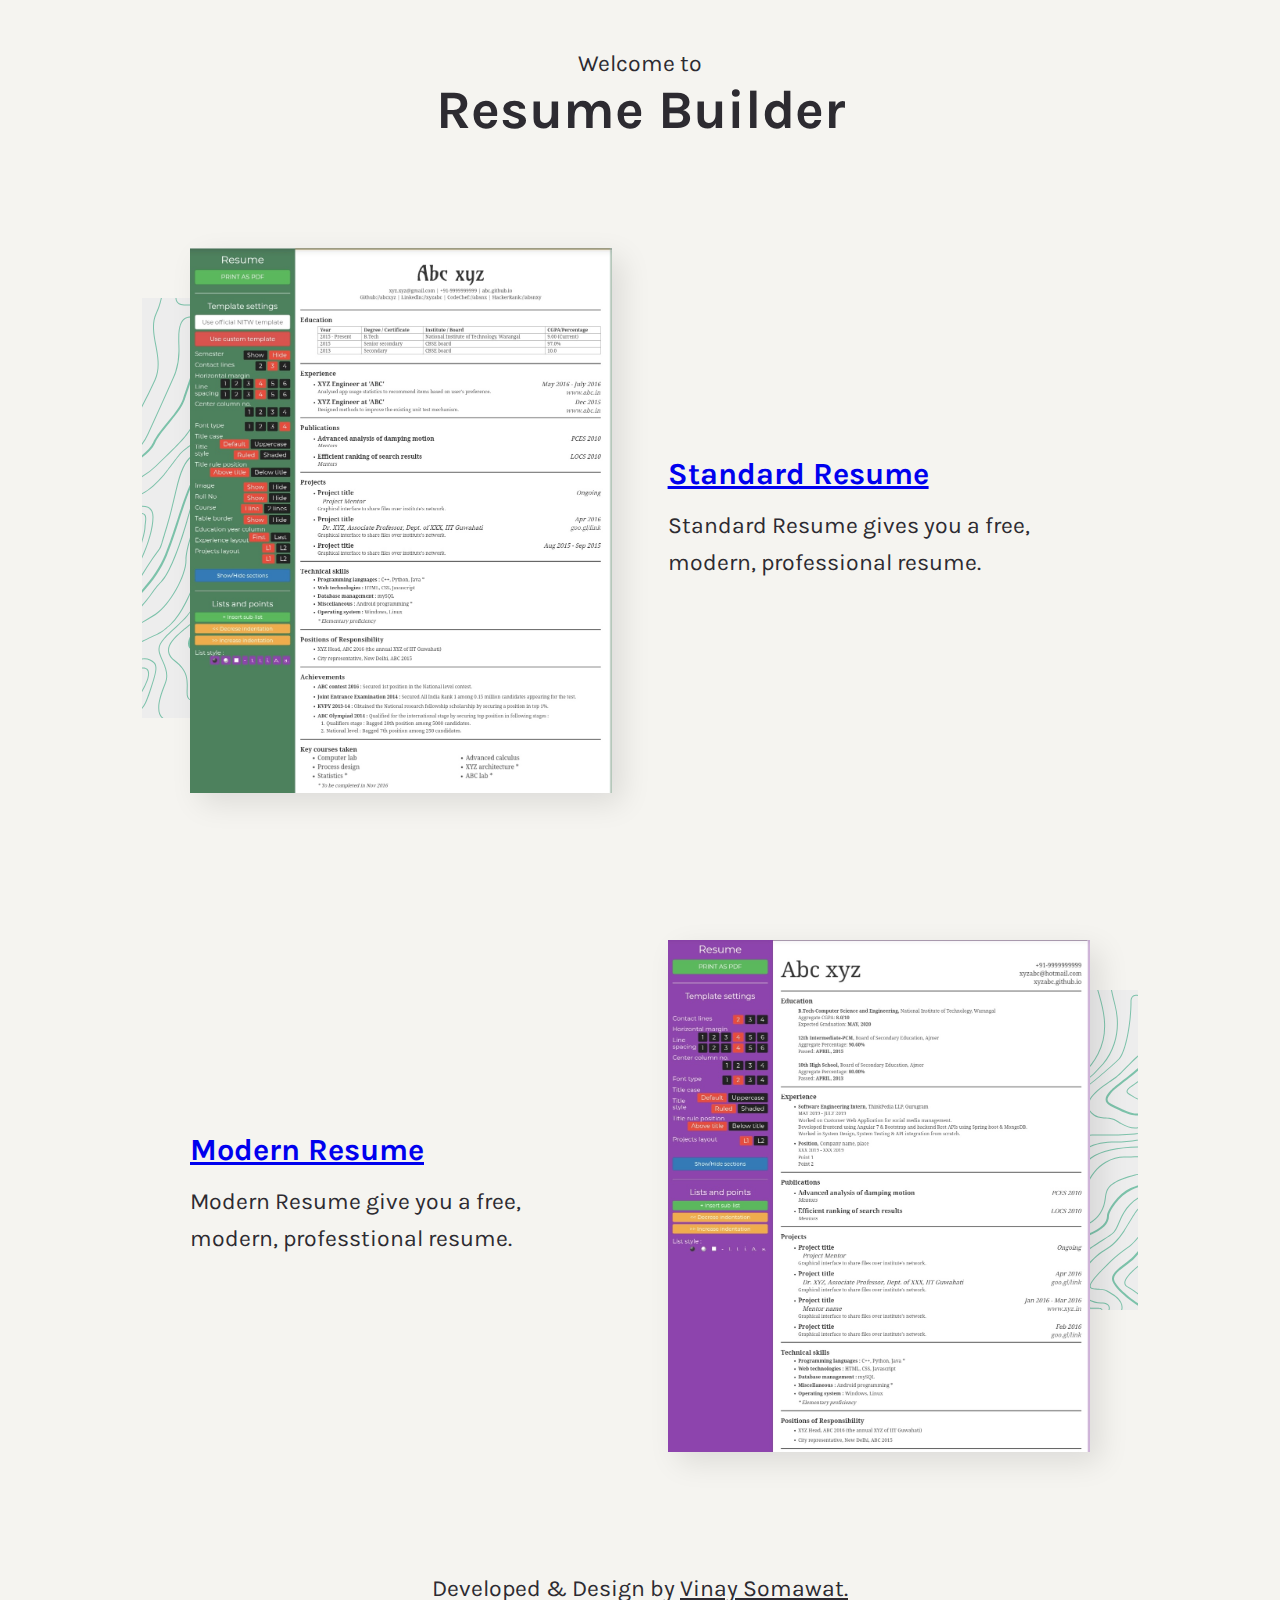
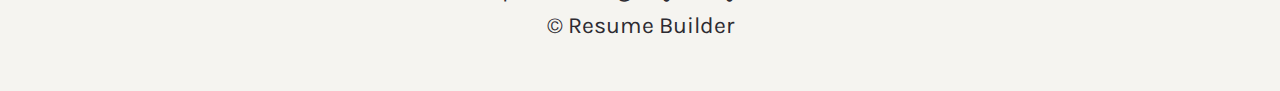
<file: index.html>
<!doctype html>
<html lang="en-us">

    <head>

        <!-- OPL Demos Google Analytics -->
        <script>
            (function(i,s,o,g,r,a,m){i['GoogleAnalyticsObject']=r;i[r]=i[r]||function(){
            (i[r].q=i[r].q||[]).push(arguments)},i[r].l=1*new Date();a=s.createElement(o),
            m=s.getElementsByTagName(o)[0];a.async=1;a.src=g;m.parentNode.insertBefore(a,m)
            })(window,document,'script','//www.google-analytics.com/analytics.js','ga');
            ga('create', 'UA-3920997-4', 'auto');
            ga('send', 'pageview');
        </script>

        <!-- Meta -->
        <meta charset="utf-8">
        <meta http-equiv="x-ua-compatible" content="ie=edge">
        <meta name="viewport" content="width=device-width,initial-scale=1">

        <title>Resume Builder</title>
        <meta name="description" content="">
        <meta name="robots" content="noindex, nofollow" />

        <!-- The compiled CSS file -->
        <link rel="stylesheet" href="css/production.css">

        <!-- Web fonts -->
        <link href="https://fonts.googleapis.com/css?family=Karla:400,700" rel="stylesheet">

        <!-- favicon.ico. Place these in the root directory. -->
        <link rel="shortcut icon" href="favicon.ico">

    </head>

    <body>


    <!-- Header -->
    <header class="pt2 pb1 align--center">
        <div class="container">
            <p>Welcome to</p>
            <h1 title="Camp Chippewa">Resume Builder</h1>
        </div>
    </header>

    <!-- Body -->
    <main>
        
        <div class="container">

            <!-- Info -->
            <section class="grid-row grid-row--center">
                <!-- Cabin -->
                <div class="grid-column span-half pt3 pb3 mobile-m order-1">
                    <div class="relative">
                        <a href="1/index.html"><img class="info-image relative z2" src="./img/resume-1.jpeg" alt="Cabin"></a>
                        <div class="pattern pattern--left-down absolute z1"></div>
                    </div>
                </div>
                <div class="grid-column span-half pt3 pb3 mobile-m order-2">
                    <a href="1/index.html"><h3>Standard Resume</h3></a>
                    <p>Standard Resume gives you a free, modern, professional resume.</p>
                </div>
                <!-- Teepees -->
                <div class="grid-column span-half pt3 pb3 mobile-m order-4">
                    <a href="2/index.html"><h3>Modern Resume</h3></a>
                    <p>Modern Resume give you a free, modern, professtional resume.</p>
                </div>
                <div class="grid-column span-half pt3 pb3 mobile-m order-3">
                    <div class="relative">
                        <a href="2/index.html"><img class="info-image relative z2" src="./img/resume-2.jpeg" alt="Teepee"></a>
                        <div class="pattern pattern--right-middle absolute z1"></div>
                    </div>
                </div>
            </section>
                <!-- Fishing
                <div class="grid-column span-half pt3 pb3 mobile-m order-5">
                    <div class="relative">
                        <img class="info-image relative z2" src="./img/fishing.jpg" alt="Fishing">
                        <div class="pattern pattern--left-up absolute z1"></div>
                    </div>
                </div>
                <div class="grid-column span-half pt3 pb3 mobile-m order-6">
                    <h3>Fishing</h3>
                    <p>Que Manilium, ab iisque M. Intellegi quidem, ut propter aliam quampiam rem, verbi gratia propter voluptatem, nos amemus; An eum locum libenter invisit&nbsp;ultimas.</p>
                </div> 
                <!-- Archery 
                <div class="grid-column span-half pt3 pb3 mobile-m order-8">
                    <h3>Archery</h3>
                    <p>At ille pellit, qui permulcet sensum voluptate. Quid in isto egregio tuo officio et tanta fide-sic enim existimo-ad corpus refers? Nec vero sum nescius esse utilitatem in&nbsp;historia.</p>
                </div>
                <div class="grid-column span-half pt3 pb3 mobile-m order-7">
                    <div class="relative">
                        <img class="info-image relative z2" src="./img/archery.jpg" alt="Archery">
                        <div class="pattern pattern--right-down absolute z1"></div>
                    </div>
                </div>
                <!-- Canoeing 
                <div class="grid-column span-half pt3 pb3 mobile-m order-9">
                    <div class="relative">
                        <img class="info-image relative z2" src="./img/canoeing.jpg" alt="Canoeing">
                        <div class="pattern pattern--left-middle absolute z1"></div>
                    </div>
                </div>
                <div class="grid-column span-half pt3 pb3 mobile-m order-10">
                    <h3>Canoeing</h3>
                    <p>Nam si propter voluptatem, quae est ista laus, quae possit e macello peti? Sin te auctoritas commovebat, nobisne omnibus et Platoni ipsi nescio quem illum&nbsp;anteponebas.</p>
                </div>
            </section>

        </div>

        <!-- Pricing 
        <section class="align--center pt2 pb3">
            <p class="h2">Rent the whole place for $3,670/night.</p>
            <p>Maximum of 40 people.</p>
        </section>

        <!-- Contact
        <section class="bg--secondary-color pt3 pb3">
            <div class="container">
                <div class="mb2 align--center">
                    <h3 class="mb1">Contact us to get started</h3>
                    <p>We'll reply when we get back from&nbsp;fishing.</p>
                </div>
                <form>
                    <div class="grid-row">
                        <div class="grid-column span-half mt1">
                            <label class="label" for="name">Name</label>
                            <input class="form-control" id="name">
                        </div>
                        <div class="grid-column span-half mt1">
                            <label class="label" for="email">Email</label>
                            <input class="form-control" id="email" type="email">
                        </div>
                    </div>
                    <label class="label mt1" for="dates">Timeline</label>
                    <input class="form-control" id="dates">
                    <label class="label mt1" for="message">Message</label>
                    <textarea class="form-control" id="message"></textarea>
                    <div class="align--right mt1">
                        <button class="btn btn--outline">Send</button>
                    </div>
                </form>
            </div>
        </section> -->
        </div>
    </main>

    <!-- Footer -->
    <footer class="pt2 pb2">
        <div class="container align--center">
            <p>Developed & Design by <a href="https://vinaysomawat.github.io/" class="link">Vinay Somawat.</a></p>
            <p>&copy; Resume Builder</p>
        </div>
    </footer>

    </body>
</html>
</file>
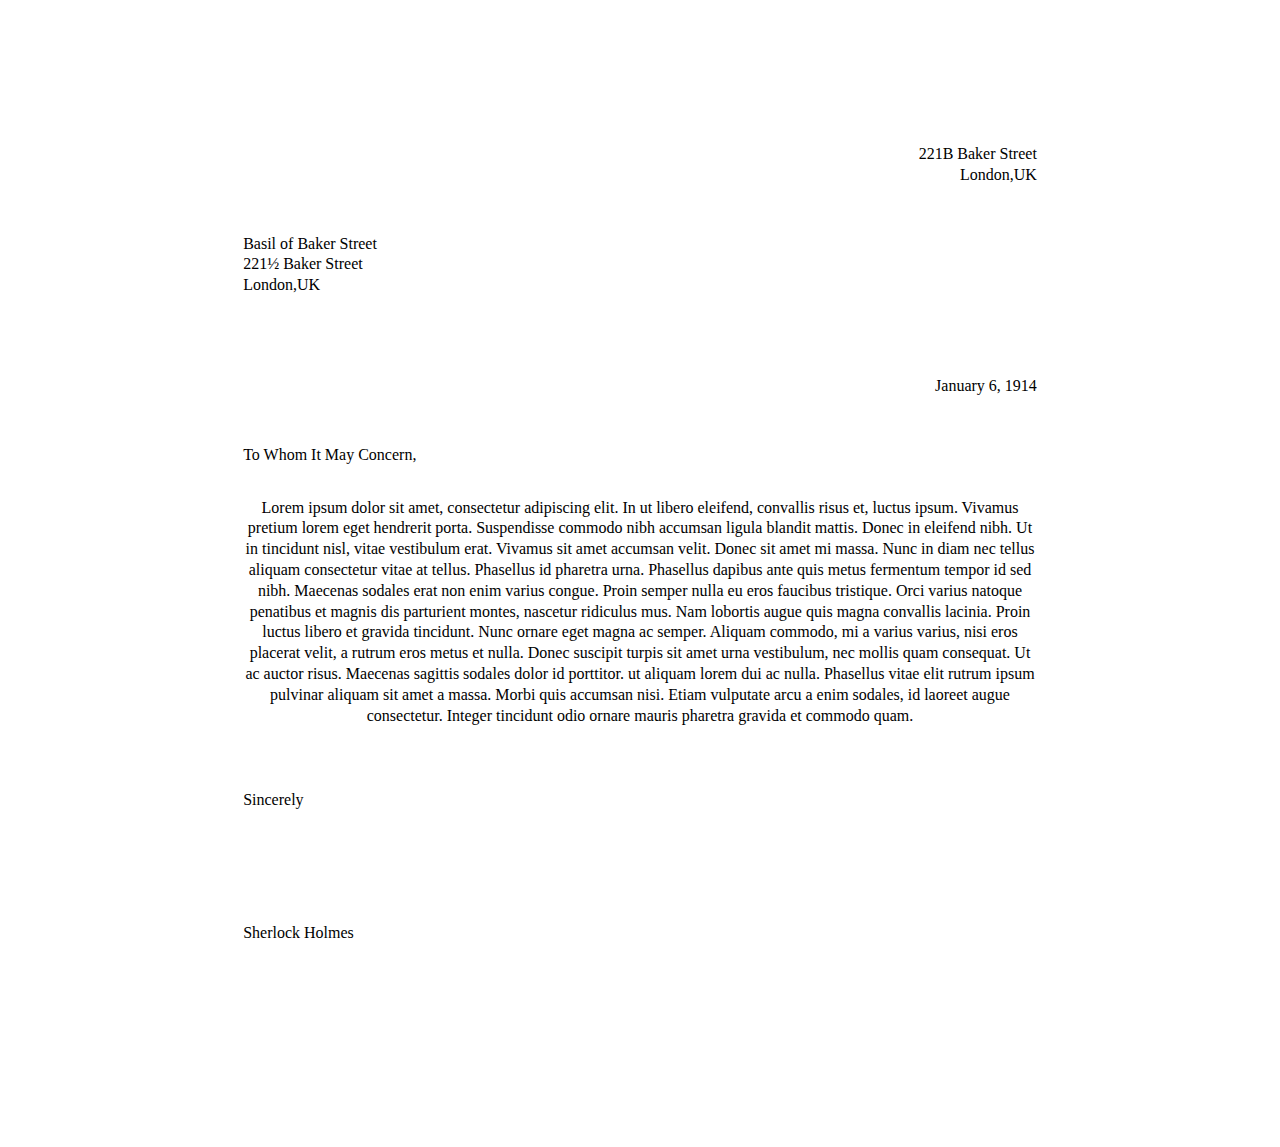
<file: letter-template/letter.html>
<!DOCTYPE html>
<html lang = "en-US">
 <head>
 <meta charset = "UTF-8">
 <title>externalStyle.html</title>
 <link rel = "stylesheet"
   type = "text/css"
   href = "letter.css" />
 </head>


<body>
<div class="page" data-size="A4">
<p class = "address">
221B Baker Street<br>
London,UK</p>
<p class = "insideaddress">
Basil of Baker Street<br>
221&frac12 Baker Street <br>
London,UK </p>
<p class = "date">
  January 6, 1914
</p>
<p class = "greetings">
  To Whom It May Concern,
</p>
<p class = "letter">
  Lorem ipsum dolor sit amet, consectetur adipiscing elit.
  In ut libero eleifend, convallis risus et, luctus ipsum.
   Vivamus pretium lorem eget hendrerit porta.
   Suspendisse commodo nibh accumsan ligula blandit mattis.
   Donec in eleifend nibh. Ut in tincidunt nisl, vitae vestibulum erat.
   Vivamus sit amet accumsan velit.
   Donec sit amet mi massa.
   Nunc in diam nec tellus aliquam consectetur vitae at tellus.
    Phasellus id pharetra urna.
    Phasellus dapibus ante quis metus fermentum tempor id sed nibh.

Maecenas sodales erat non enim varius congue.
Proin semper nulla eu eros faucibus tristique.
Orci varius natoque penatibus et magnis dis parturient montes, nascetur ridiculus mus. Nam lobortis augue quis magna convallis lacinia. Proin luctus libero et gravida tincidunt. Nunc ornare eget magna ac semper. Aliquam commodo, mi a varius varius, nisi eros placerat velit, a rutrum eros metus et nulla.
Donec suscipit turpis sit amet urna vestibulum, nec mollis quam consequat.
Ut ac auctor risus. Maecenas sagittis sodales dolor id porttitor.

 ut aliquam lorem dui ac nulla. Phasellus vitae elit rutrum ipsum pulvinar aliquam sit amet a massa. Morbi quis accumsan nisi. Etiam vulputate arcu a enim sodales, id laoreet augue consectetur. Integer tincidunt odio ornare mauris pharetra gravida et commodo quam.
</p>
<p class = "closing">
Sincerely
</p>
<p class = "name">
Sherlock Holmes
</p>
  </div>

  </body>
</file>
<file: letter-template/letter.css>
body {
  background: rgb(255,255,255);

}
.page {
  background: white;
  display: block;
  margin: 0 auto;

}
.page[data-size="A4"]{
  width: 21cm;
  height: 29.7cm;
}
p {
  font: 12pt Georgia, "Times New Roman", Times, serif;
  line-height: 1.3;
}
p.address {
  color: black;
  text-align: right;
  padding-top: 8em;
}
p.insideaddress {
  color: black;
  text-align: left;
  padding-top: 2em;
}
p.date {
  color: black;
  text-align: right;
    padding-top: 4em;
}
p.greetings {
  color: black;
  text-align: left;
    padding-top: 2em;
}
p.letter {
  color: black;
  text-align: center;
    padding-top: 1em;
}
p.closing{
  color: black;
  text-align: left;
    padding-top: 3em;
}
p.name{
  color: black;
  text-align: left;
   padding-top: 6em;
}

@media print {
  body {
    width: 21cm;
    height: 29.7cm;
  }
@page
    {
        size: auto;
        margin: 25mm 25mm 25mm 25mm;

  }
}
</file>
